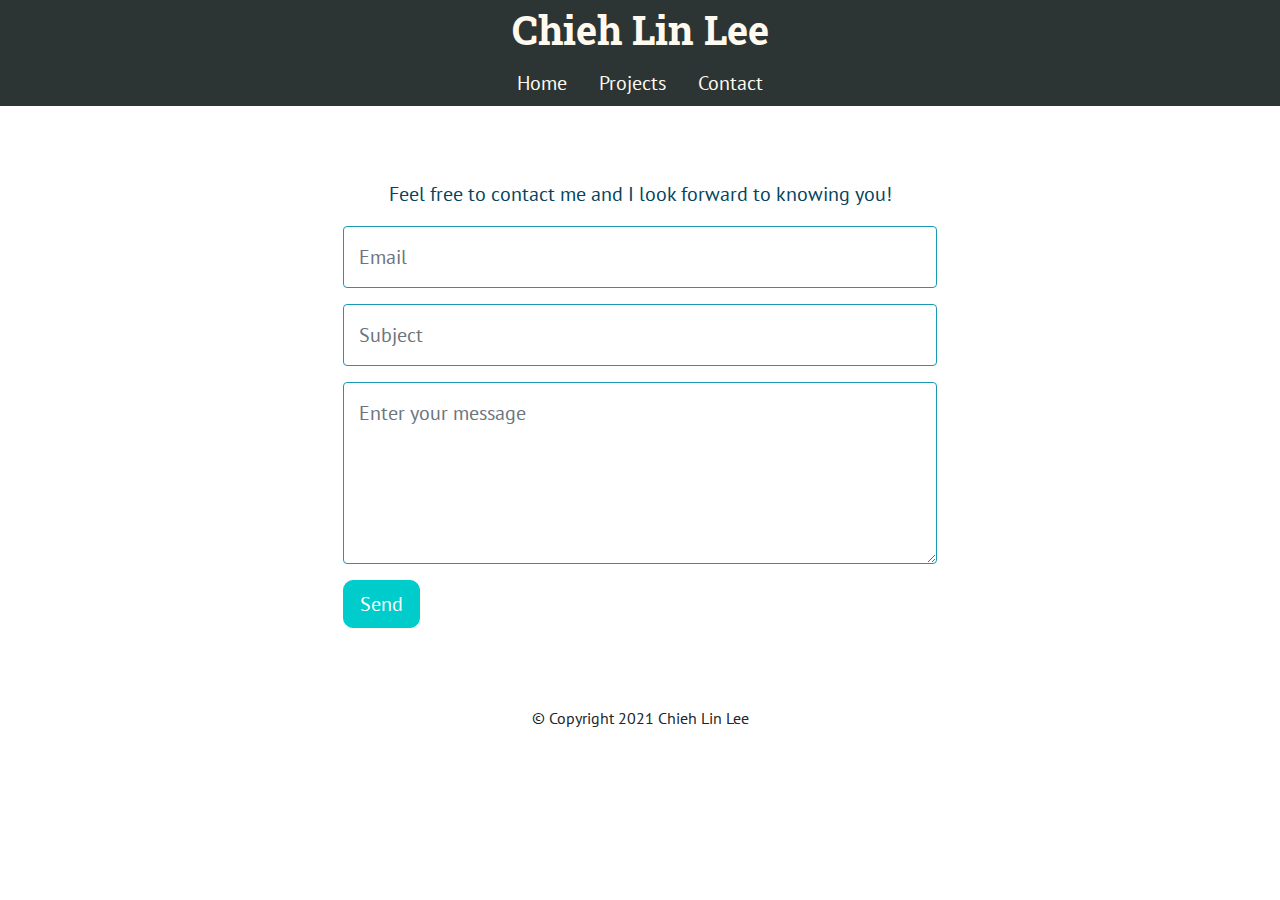
<file: pages/contact.html>
<!DOCTYPE html>
<html>
  <head>
    <meta charset="utf-8" />
    <title>Contact</title>

    <!-- Google fonts cdn -->
    <link rel="preconnect" href="https://fonts.gstatic.com" />
    <link
      href="https://fonts.googleapis.com/css2?family=PT+Sans&family=Roboto+Mono:wght@300&family=Roboto+Slab&display=swap"
      rel="stylesheet"
    />

    <!-- CSS Stylesheets -->
    <link
      rel="stylesheet"
      href="https://maxcdn.bootstrapcdn.com/bootstrap/4.0.0/css/bootstrap.min.css"
      integrity="sha384-Gn5384xqQ1aoWXA+058RXPxPg6fy4IWvTNh0E263XmFcJlSAwiGgFAW/dAiS6JXm"
      crossorigin="anonymous"
    />
    <!-- font awesome cdn -->
    <link
      rel="stylesheet"
      href="https://pro.fontawesome.com/releases/v5.10.0/css/all.css"
      integrity="sha384-AYmEC3Yw5cVb3ZcuHtOA93w35dYTsvhLPVnYs9eStHfGJvOvKxVfELGroGkvsg+p"
      crossorigin="anonymous"
    />

    <!-- Bootstrap Scripts -->
    <script
      src="https://code.jquery.com/jquery-3.2.1.slim.min.js"
      integrity="sha384-KJ3o2DKtIkvYIK3UENzmM7KCkRr/rE9/Qpg6aAZGJwFDMVNA/GpGFF93hXpG5KkN"
      crossorigin="anonymous"
    ></script>
    <script
      src="https://cdnjs.cloudflare.com/ajax/libs/popper.js/1.12.9/umd/popper.min.js"
      integrity="sha384-ApNbgh9B+Y1QKtv3Rn7W3mgPxhU9K/ScQsAP7hUibX39j7fakFPskvXusvfa0b4Q"
      crossorigin="anonymous"
    ></script>
    <script
      src="https://maxcdn.bootstrapcdn.com/bootstrap/4.0.0/js/bootstrap.min.js"
      integrity="sha384-JZR6Spejh4U02d8jOt6vLEHfe/JQGiRRSQQxSfFWpi1MquVdAyjUar5+76PVCmYl"
      crossorigin="anonymous"
    ></script>

    <!-- css script -->
    <link rel="stylesheet" href="../css/styles.css" />
  </head>

  <body>
    <!-- Navbar -->
    <section id="title">
      <div class="container">
        <nav class="navbar-non-landing navbar-expand-lg navbar-dark">
          <a class="navbar-brand-non-landing center">Chieh Lin Lee</a>
          <div class="center mb-3">
            <a class="nav-link" href="../index.html" style="color: #fffaf0"
              >Home</a
            >
            <!-- <a class="nav-link" href="./about.html" style="color: #fffaf0"
              >About</a
            > -->
            <a class="nav-link" href="./projects.html" style="color: #fffaf0"
              >Projects</a
            >
            <a class="nav-link" href="./contact.html" style="color: #fffaf0"
              >Contact</a
            >
          </div>
        </nav>
      </div>
    </section>

    <!-- contact form -->
    <div class="contact-form">
      <!-- contact form header -->
      <div class="contact-form-header">
        <h5>Feel free to contact me and I look forward to knowing you!</h5>
      </div>
      <!--  -->
      <form
        action="https://formspree.io/f/meqvadbv"
        method="POST"
        class="reveal-content contact-form"
      >
        <div>
          <!-- email -->
          <div class="form-group">
            <input
              type="email"
              class="form-control"
              name="_replyto"
              id="email"
              placeholder="Email"
            />
          </div>

          <!-- subject -->
          <div class="form-group">
            <input
              type="text"
              class="form-control"
              id="subject"
              placeholder="Subject"
            />
          </div>

          <!-- message -->
          <div class="form-group">
            <textarea
              class="form-control"
              rows="5"
              name="message"
              placeholder="Enter your message"
            ></textarea>
          </div>

          <button type="submit" class="btn btn-primary btn-lg submit-button">
            Send
          </button>
        </div>
      </form>
    </div>

    <!-- Footer -->

    <footer id="footer">
      <div class="container">
        <p>© Copyright 2021 Chieh Lin Lee</p>
        <!-- Mail -->
        <a class="fa-icon" href="mailto:chiehlinleee@gmail.com" title="">
          <i class="fas fa-envelope fa-md"></i>
        </a>
        <!-- Facebook -->
        <a
          class="fa-icon"
          href="https://www.linkedin.com/in/chieh-lin-lee/"
          title=""
        >
          <i class="fab fa-linkedin fa-md"></i>
        </a>
        <!-- Github -->
        <a class="fa-icon" href="https://github.com/Justin19960919" title="">
          <i class="fab fa-github fa-md"></i>
        </a>
      </div>
    </footer>
  </body>
</html>
</file>
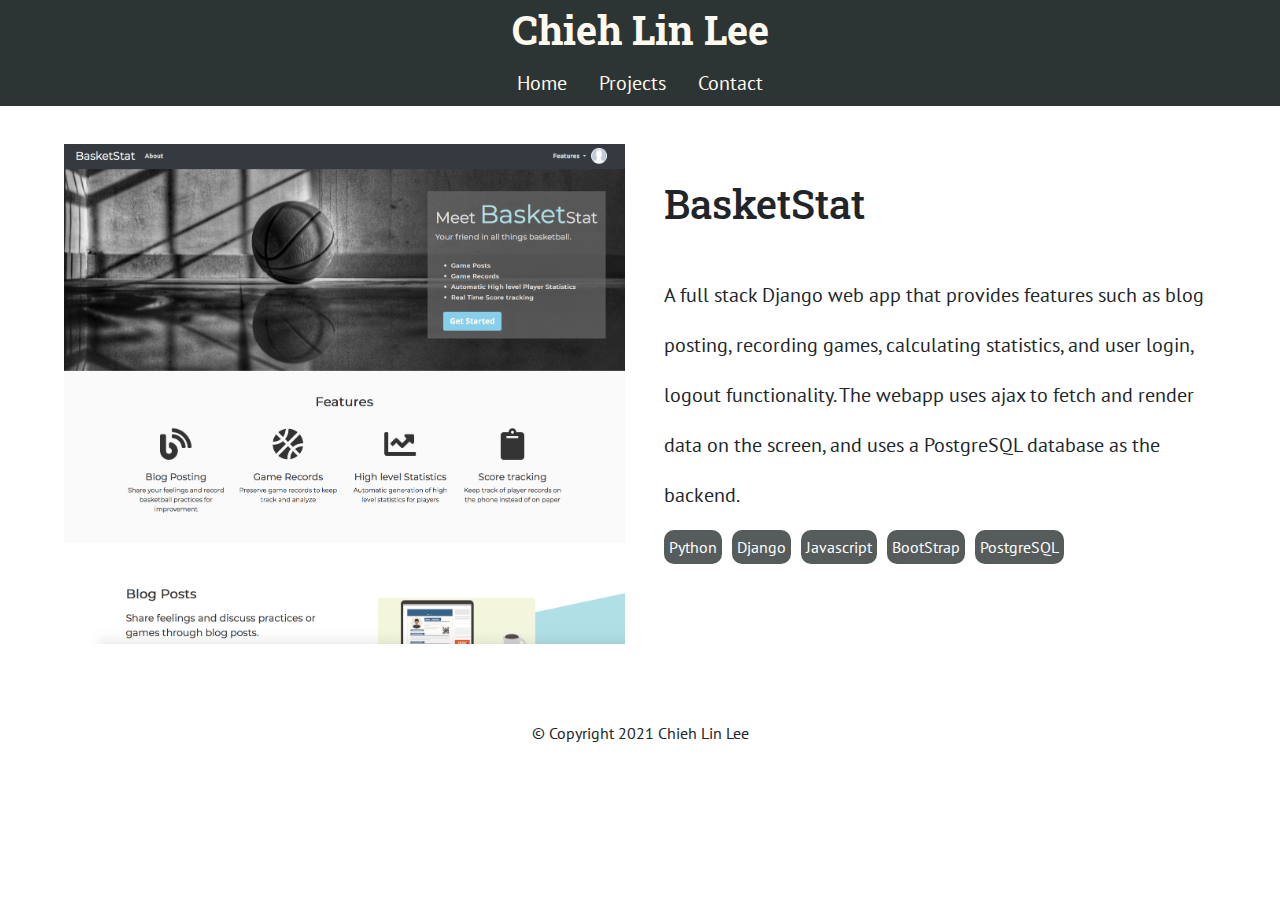
<file: pages/projects.html>
<!DOCTYPE html>
<html>
  <head>
    <meta charset="utf-8" />
    <title>Projects</title>

    <!-- Google fonts cdn -->
    <link rel="preconnect" href="https://fonts.gstatic.com" />
    <link
      href="https://fonts.googleapis.com/css2?family=PT+Sans&family=Roboto+Mono:wght@300&family=Roboto+Slab&display=swap"
      rel="stylesheet"
    />

    <!-- CSS Stylesheets -->
    <link
      rel="stylesheet"
      href="https://maxcdn.bootstrapcdn.com/bootstrap/4.0.0/css/bootstrap.min.css"
      integrity="sha384-Gn5384xqQ1aoWXA+058RXPxPg6fy4IWvTNh0E263XmFcJlSAwiGgFAW/dAiS6JXm"
      crossorigin="anonymous"
    />
    <!-- font awesome cdn -->
    <link
      rel="stylesheet"
      href="https://pro.fontawesome.com/releases/v5.10.0/css/all.css"
      integrity="sha384-AYmEC3Yw5cVb3ZcuHtOA93w35dYTsvhLPVnYs9eStHfGJvOvKxVfELGroGkvsg+p"
      crossorigin="anonymous"
    />

    <!-- Bootstrap Scripts -->
    <script
      src="https://code.jquery.com/jquery-3.2.1.slim.min.js"
      integrity="sha384-KJ3o2DKtIkvYIK3UENzmM7KCkRr/rE9/Qpg6aAZGJwFDMVNA/GpGFF93hXpG5KkN"
      crossorigin="anonymous"
    ></script>
    <script
      src="https://cdnjs.cloudflare.com/ajax/libs/popper.js/1.12.9/umd/popper.min.js"
      integrity="sha384-ApNbgh9B+Y1QKtv3Rn7W3mgPxhU9K/ScQsAP7hUibX39j7fakFPskvXusvfa0b4Q"
      crossorigin="anonymous"
    ></script>
    <script
      src="https://maxcdn.bootstrapcdn.com/bootstrap/4.0.0/js/bootstrap.min.js"
      integrity="sha384-JZR6Spejh4U02d8jOt6vLEHfe/JQGiRRSQQxSfFWpi1MquVdAyjUar5+76PVCmYl"
      crossorigin="anonymous"
    ></script>

    <!-- Css -->
    <link rel="stylesheet" href="../css/styles.css" />
  </head>

  <body>
    <!-- Navbar -->
    <section id="title">
      <div class="container">
        <nav class="navbar-non-landing navbar-expand-lg navbar-dark">
          <a class="navbar-brand-non-landing center">Chieh Lin Lee</a>
          <div class="center">
            <a class="nav-link" href="../index.html" style="color: #fffaf0"
              >Home</a
            >
            <!-- <a class="nav-link" href="./about.html" style="color: #fffaf0"
              >About</a
            > -->
            <a class="nav-link" href="./projects.html" style="color: #fffaf0"
              >Projects</a
            >
            <a class="nav-link" href="./contact.html" style="color: #fffaf0"
              >Contact</a
            >
          </div>
        </nav>
      </div>
    </section>

    <!-- projects -->
    <section id="projects">
      <!-- Basketstat -->
      <div class="row project">
        <div class="project-image col-lg-6">
          <img src="../assets/images/basketstat/bs1.png" alt="BasketStat" />
        </div>

        <div class="project-description col-lg-6">
          <h1>BasketStat</h1>

          <div>
            <!-- Github link-->
            <a
              class="fa-icon"
              href="https://github.com/Justin19960919/BasketStat"
              title=""
              target="_blank"
            >
              <i class="fab fa-github fa-lg" style="color: black"></i>
            </a>
            <!-- App link -->
            <a href="https://basketball-stat.herokuapp.com/" target="_blank">
              <i class="far fa-external-link fa-lg" style="color: black"></i>
            </a>
          </div>

          <h5>
            A full stack Django web app that provides features such as blog
            posting, recording games, calculating statistics, and user login,
            logout functionality. The webapp uses ajax to fetch and render data
            on the screen, and uses a PostgreSQL database as the backend.
          </h5>
          <div class="technologies">
            <p class="technology">Python</p>
            <p class="technology">Django</p>
            <p class="technology">Javascript</p>
            <p class="technology">BootStrap</p>
            <p class="technology">PostgreSQL</p>
          </div>
        </div>
      </div>

      <!-- Kpop 101 -->
      <!-- <div class="row project">
        <div class="project-image col-lg-6">
          <img src="../assets/images/kpop101/home.png" />
        </div>

        <div class="project-description col-lg-6">
          <h1>Kpop 101</h1>

          <div>
            <a
              class="fa-icon"
              href="https://github.com/Justin19960919/face-rec"
              title=""
              target="_blank"
            >
              <i class="fab fa-github fa-lg" style="color: black"></i>
            </a>
          </div>

          <h5>
            A python Flask web app aimed to provide Users with the experience of
            getting into the KPOP world. People who want to get into kpop often
            suffer from not being able to discriminate KPOP stars and the
            overwhelming information beforehand. This app provides four
            features, mainly: facial recognition, latest news, a newsletter to
            subscribe,and a brief introduction of korean entertainment
            companies.
          </h5>
          <div class="technologies">
            <p class="technology">Python</p>
            <p class="technology">Flask</p>
            <p class="technology">facial-recognition</p>
            <p class="technology">Bootstrap</p>
            <p class="technology">Google sheets</p>
            <p class="technology">REST API</p>
          </div>
        </div>
      </div> -->
    </section>
    <!-- Footer -->
    <footer id="footer">
      <div class="container">
        <p>© Copyright 2021 Chieh Lin Lee</p>
        <!-- Mail -->
        <a class="fa-icon" href="mailto:chiehlinleee@gmail.com" title="">
          <i class="fas fa-envelope fa-md"></i>
        </a>
        <!-- Facebook -->
        <a
          class="fa-icon"
          href="https://www.linkedin.com/in/chieh-lin-lee/"
          title=""
        >
          <i class="fab fa-linkedin fa-md"></i>
        </a>
        <!-- Github -->
        <a class="fa-icon" href="https://github.com/Justin19960919" title="">
          <i class="fab fa-github fa-md"></i>
        </a>
      </div>
    </footer>
  </body>
</html>
</file>
<file: css/styles.css>
/*

font-family: 'PT Sans', sans-serif;
font-family: 'Roboto Mono', monospace;
font-family: 'Roboto Slab', serif;
*/
body{
    font-family: 'PT Sans', sans-serif;   
}


/* Containers */
.container-fluid {
    padding: 7% 15%;
}



.slogan {
    font-family: 'PT Sans', sans-serif;
    font-size: 1.5rem;
    line-height: 1.5;
}


/* font awesome icons */
#title .fa-icon{
    margin: 10px 15px;
    color: #a0bacd;
}

#title .fa-icon:hover{
    color: #5F9EA0;
}




/* Landing page nav Bar */

.navbar {
    position: sticky;
    padding: 0 0 2.5rem;
}


.navbar-brand {
    font-family: 'Roboto Slab', serif;
    font-size: 3rem;
    font-weight: bold;
}


/*non landing navbar*/
.navbar-non-landing {
    position: sticky;
    padding: 0 0 0rem;
}

.navbar-brand-non-landing {
    font-family: 'Roboto Slab', serif;
    font-size: 2.5rem;
    font-weight: bold;
    color: white;
}


.nav-item {
    padding: 0 18px;
}

.nav-link {
    font-size: 20px;
    font-family: 'PT Sans', sans-serif;
}


/* title section */
#title {
    background-color: rgb(44, 52, 52);
    color: #FFFAF0;
    text-align: left;
}


#title .container-fluid {
    padding: 3% 5%;
}


.section-title{
    margin: 10px auto;
    text-align: center;
    font-weight: bold;
    font-family: 'Roboto Slab', serif;
}

#cover-photo{
    margin-top: 15px;
    width: 15%;
    border-radius: 50%;
    border: 7px solid #189AB4;
}   


/* about section */
#about-section{
    margin: 40px auto;
}

.about-intro{
    width: 70%;
    margin: 40px auto;
}


.about-intro h5{
    width: 60%;
    margin: 5px auto;
    text-align: center;
}


/* about page */

.about-item{
    position: relative;
    margin:100px auto;
}

.about-image{
    width: 70%;
    height: 100%;
    opacity: 0.9;
}

.about-description{
    position: absolute;
    top: 50%;
    left: 60%;
    transform: translate(-50%, -50%);
    background-color: rgba(212, 241, 244, 0.8);
    padding: 100px;
}



.about-description h2{
    font-weight: bold;
    font-size: 3.5rem;
    color: #05445E;
    margin-bottom: 30px;
}

.about-description h6{
    font-size: 1.2rem;
}








/* center class */
.center{
    display: flex;
    justify-content: center;
    align-items: center;
}




/* experience section*/
#experience-section{
    margin-top: 40px;
}




.experience{
    width: 70%;
    margin: 30px auto;
    padding:20px 30px;
    font-family: 'PT Sans', sans-serif;
    box-shadow: 0 4px 8px 0 rgba(0,0,0,0.2);
    transition: 0.3s;
}

.experience:hover {
  box-shadow: 0 8px 30px 0 rgba(0,0,0,0.2);
}

.experience i{
    margin-right: 5px;
}

.experience h2{
    font-weight: bold;
}

.experience h5{
    display: inline-block;
    background-color: rgb(65, 92, 143, 0.8);
    color: #FFFAF0;
    padding: 6px;
    border-radius: 15px;
}


.experience i{
    color: #a0bacd;
}


/*Projects*/
.projects{
    font-family: 'PT Sans', sans-serif;
}


.project{
    padding: 3% 5%;
}



.project-image img{
    width: 100%;
}

.project-description{
    padding: 3% 2%;
}

.project h1{
    font-family: 'Roboto Slab', serif;  
}

.project h5{
    margin: 10px auto;
    line-height: 2.5;

}

.project i{
    margin: 4px 5px;
}

/*nav links*/
.nav .links:hover{
    color: #c3e3f3;
}

.technologies{
    display:flex;
}

.technology{
    border: 2px solid #2c3434;
    border-radius: 10px;
    background-color: #2c3434;
    color:  #fff;
    margin-right: 10px;
    padding: 3px;
    opacity: 0.8;
}



/* buttons */
.submit-button{
    background-color: rgb(0, 204, 204);
    border-color: rgb(0, 204, 204);
    border-radius: 10px;
}




/*contact form*/
.contact-form-header{
    margin-top: 50px;
    text-align:center;
    color: #05445E;
}


.contact-form{
    width: 70%;
    margin: 10px auto;
    padding: 10px;
    font-family: 'PT Sans', sans-serif;
}


.contact-form input{
    padding: 15px;
    font-size: 20px;
    border: 1px solid #189AB4;
}

.contact-form textarea{
    padding: 15px;
    font-size: 20px;
    border: 1px solid #189AB4;
}





/* Footer Section */
#footer {
    padding: 3%;
    background-color: #fff;
    text-align: center;
}


#footer .fa-icon{
    margin: 10px 15px;
    color: black;
}

#footer .fa-icon:hover{
    color: #5F9EA0;
}

/*media queries*/
@media (max-width: 1028px) {
    #title {
        text-align: center;
    }
    .title-image {
        position: static;
        transform: rotate(0);
    }
    .contact-form{
        width: 100%;
    }

    #cover-photo{
        width: 50%;
    }
/*    .about-item{
        margin: 0px;
    }
*/
    .about-image{
        width: 100%;
    }
    .about-description{
        position: relative;
        top: 100%;
    }
}
</file>
